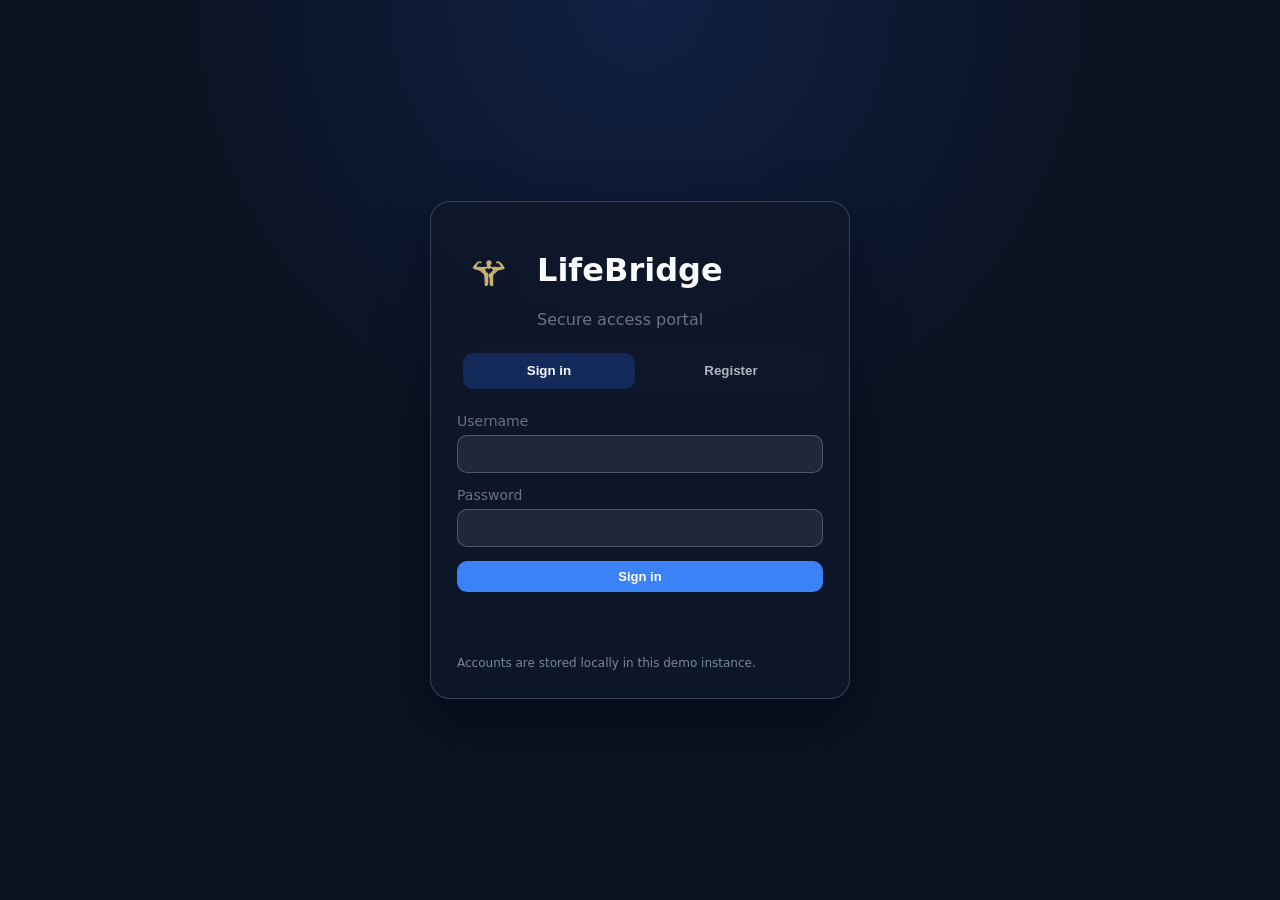
<file: templates/login.html>
<!doctype html>
<html lang="en">
  <head>
    <meta charset="UTF-8" />
    <meta name="viewport" content="width=device-width, initial-scale=1.0" />
    <title>LifeBridge Login</title>
    <link rel="stylesheet" href="/static/app.css" />
  </head>
  <body class="auth-page">
    <main class="auth-shell">
      <div class="auth-card">
        <div class="auth-brand">
          <img class="brand-logo" src="/static/assets/logo.png" alt="LifeBridge" />
          <div>
            <h1>LifeBridge</h1>
            <p class="subtitle">Secure access portal</p>
          </div>
        </div>
        <div class="auth-tabs">
          <button class="auth-tab is-active" type="button" data-target="loginForm">Sign in</button>
          <button class="auth-tab" type="button" data-target="registerForm">Register</button>
        </div>
        <form id="loginForm" class="auth-form">
          <label>
            Username
            <input type="text" name="username" required />
          </label>
          <label>
            Password
            <input type="password" name="password" required />
          </label>
          <button class="btn" type="submit">Sign in</button>
          <p id="loginStatus" class="muted"></p>
        </form>
        <form id="registerForm" class="auth-form is-hidden">
          <label>
            Username
            <input type="text" name="username" required />
          </label>
          <label>
            Password
            <input type="password" name="password" required />
          </label>
          <button class="btn" type="submit">Create account</button>
          <p id="registerStatus" class="muted"></p>
        </form>
        <p class="auth-foot">Accounts are stored locally in this demo instance.</p>
      </div>
    </main>
    <script src="/static/login.js"></script>
  </body>
</html>
</file>
<file: static/app.css>
:root {
  color-scheme: light;
  --bg: #f7f8fb;
  --card: #ffffff;
  --text: #111827;
  --muted: #6b7280;
  --primary: #3b82f6;
  --warning: #f59e0b;
  --danger: #ef4444;
  --success: #22c55e;
  --border: #e5e7eb;
  --shadow: 0 16px 30px rgba(15, 23, 42, 0.06);
}

* {
  box-sizing: border-box;
}

body {
  margin: 0;
  font-family: "Segoe UI", system-ui, -apple-system, sans-serif;
  background: var(--bg);
  color: var(--text);
}

.app-shell {
  min-height: 100vh;
  display: grid;
  grid-template-columns: 240px 1fr;
  background: var(--bg);
}

.sidebar {
  background: #0f172a;
  color: #e2e8f0;
  padding: 28px 20px;
  display: flex;
  flex-direction: column;
  gap: 28px;
}

.sidebar-brand {
  display: flex;
  align-items: center;
  gap: 12px;
}

.sidebar-brand .brand-logo {
  width: 52px;
  height: 52px;
  border-radius: 14px;
  border: none;
  background: transparent;
}

.brand-name {
  display: block;
  font-weight: 600;
}

.brand-sub {
  font-size: 12px;
  color: #94a3b8;
}

.sidebar-nav {
  display: grid;
  gap: 10px;
}

.nav-item {
  text-decoration: none;
  color: #cbd5f5;
  padding: 10px 12px;
  border-radius: 12px;
  font-size: 14px;
  background: rgba(15, 23, 42, 0.35);
}

.nav-item.is-active,
.nav-item:hover {
  background: rgba(59, 130, 246, 0.2);
  color: #f8fafc;
}

.app-main {
  display: flex;
  flex-direction: column;
  gap: 18px;
  padding: 28px 32px 12px;
}

.auth-page {
  min-height: 100vh;
  background: radial-gradient(circle at top, rgba(37, 99, 235, 0.18), transparent 45%),
    #0b1220;
  color: #f8fafc;
}

.auth-shell {
  min-height: 100vh;
  display: grid;
  place-items: center;
  padding: 24px;
}

.auth-card {
  width: min(420px, 92vw);
  background: rgba(15, 23, 42, 0.92);
  border: 1px solid rgba(148, 163, 184, 0.3);
  border-radius: 20px;
  padding: 28px 26px;
  box-shadow: 0 20px 50px rgba(2, 6, 23, 0.55);
  display: grid;
  gap: 18px;
}

.auth-brand {
  display: flex;
  align-items: center;
  gap: 16px;
}
.auth-brand .brand-logo {
  width: 64px;
  height: 64px;
  object-fit: contain;
  flex-shrink: 0;
}

.auth-brand .brand-logo {
  width: 64px;
  height: 64px;
  border-radius: 12px;
  object-fit: contain;
  flex-shrink: 0;
}

.auth-form {
  display: grid;
  gap: 14px;
}

.auth-form label {
  width: 100%;
}

.auth-tabs {
  display: grid;
  grid-template-columns: 1fr 1fr;
  gap: 10px;
  background: rgba(15, 23, 42, 0.6);
  border-radius: 12px;
  padding: 6px;
  width: 100%;
}

.auth-tab {
  width: 100%;
  background: transparent;
  border: none;
  color: rgba(248, 250, 252, 0.7);
  padding: 10px 12px;
  border-radius: 10px;
  font-weight: 600;
  cursor: pointer;
  text-align: center;
  line-height: 1.2;
  display: inline-flex;
  align-items: center;
  justify-content: center;
  min-height: 36px;
}

.auth-tab.is-active {
  background: rgba(37, 99, 235, 0.25);
  color: #f8fafc;
}

.auth-form.is-hidden {
  display: none;
}

.auth-form input {
  background: rgba(255, 255, 255, 0.08);
  border: 1px solid rgba(148, 163, 184, 0.4);
  color: #f8fafc;
  width: 100%;
}

.auth-form .btn {
  width: 100%;
}

.auth-foot {
  font-size: 12px;
  color: rgba(148, 163, 184, 0.8);
  margin: 0;
}


.app-header {
  display: flex;
  justify-content: space-between;
  align-items: center;
  background: #ffffff;
  border-radius: 18px;
  padding: 18px 22px;
  border: 1px solid var(--border);
  box-shadow: var(--shadow);
}

.app-header h1 {
  margin: 0 0 4px 0;
  font-size: 22px;
}

.subtitle {
  margin: 0;
  color: var(--muted);
}

.header-actions {
  display: flex;
  gap: 12px;
  align-items: center;
}


.simulate-group {
  display: inline-flex;
  align-items: center;
  gap: 6px;
  padding: 4px 6px;
  border-radius: 10px;
  border: 1px solid var(--border);
  background: #f8fafc;
}

.simulate-label {
  font-size: 12px;
  color: var(--muted);
  padding: 4px 6px;
  border-radius: 8px;
  background: #eef2ff;
}

.btn-compact {
  padding: 6px 8px;
  min-width: 32px;
  font-size: 14px;
  line-height: 1;
}

.simulate-fab {
  position: fixed;
  right: 24px;
  bottom: 24px;
  background: #ffffff;
  border: 1px solid var(--border);
  border-radius: 20px;
  padding: 12px 14px;
  box-shadow: 0 20px 40px rgba(15, 23, 42, 0.15);
  display: grid;
  gap: 10px;
  z-index: 40;
  min-width: 140px;
}

.simulate-fab-title {
  font-weight: 600;
  font-size: 13px;
  text-align: center;
  color: var(--text);
}

.simulate-fab-buttons {
  display: flex;
  gap: 10px;
  justify-content: center;
}

.simulate-fab-btn {
  width: 54px;
  height: 54px;
  border-radius: 50%;
  border: 1px solid var(--border);
  background: #f8fafc;
  display: grid;
  place-items: center;
  cursor: pointer;
}

.simulate-fab-btn img {
  width: 28px;
  height: 28px;
  object-fit: contain;
}

.grid {
  display: grid;
  grid-template-columns: repeat(auto-fit, minmax(320px, 1fr));
  gap: 20px;
}

.card {
  background: var(--card);
  border-radius: 16px;
  padding: 18px 20px;
  box-shadow: var(--shadow);
  border: 1px solid var(--border);
}

.card-header {
  display: flex;
  justify-content: space-between;
  align-items: center;
  margin-bottom: 16px;
}

.card-header h2 {
  margin: 0;
  font-size: 18px;
}

#activityCard .card-header h2 {
  font-size: 16px;
  font-weight: 400;
}

.status-body {
  display: grid;
  gap: 12px;
}

.status-row {
  display: flex;
  justify-content: space-between;
  font-size: 15px;
}

.badge {
  padding: 6px 12px;
  border-radius: 999px;
  font-size: 12px;
  font-weight: 600;
  background: #eef2ff;
  color: #1e293b;
}

.badge.success {
  background: rgba(16, 185, 129, 0.15);
  color: var(--success);
}

.badge.warning {
  background: rgba(245, 158, 11, 0.18);
  color: var(--warning);
}

.badge.danger {
  background: rgba(239, 68, 68, 0.18);
  color: var(--danger);
}

.badge.alert {
  background: rgba(239, 68, 68, 0.18);
  color: var(--danger);
}

.form-grid {
  display: grid;
  gap: 12px;
}

label {
  display: grid;
  gap: 6px;
  font-size: 14px;
  color: var(--muted);
}

input {
  padding: 10px 12px;
  border-radius: 10px;
  border: 1px solid var(--border);
  font-size: 14px;
}

.form-actions {
  display: flex;
  align-items: center;
  gap: 12px;
}

.btn {
  background: var(--primary);
  color: #fff;
  border: none;
  padding: 8px 14px;
  border-radius: 10px;
  cursor: pointer;
  font-weight: 600;
  font-size: 13px;
}

.btn:hover {
  filter: brightness(0.95);
}

.btn-outline {
  background: #ffffff;
  border: 1px solid var(--border);
  color: var(--text);
  text-decoration: none;
}

.list {
  display: grid;
  gap: 12px;
}

.alert-item {
  display: grid;
  gap: 6px;
  border: 1px solid var(--border);
  border-radius: 12px;
  padding: 12px;
  background: #f9fafb;
}

.alert-item.alert-resolved {
  opacity: 0.7;
}

.alert-item.resolved {
  opacity: 0.7;
}

.alert-item .alert-header {
  display: flex;
  justify-content: space-between;
  align-items: center;
  font-weight: 600;
}

.alert-item .alert-meta {
  color: var(--muted);
  font-size: 13px;
  display: flex;
  justify-content: space-between;
}

.alert-item button {
  justify-self: start;
}

.alert-action-btn {
  width: 40px;
  height: 40px;
  border-radius: 50%;
  border: 1px solid var(--border);
  background: #ffffff;
  display: grid;
  place-items: center;
  font-size: 18px;
  padding: 0;
}

.table-wrap {
  overflow-x: auto;
}

.table-wrap table {
  width: 100%;
  border-collapse: collapse;
  font-size: 14px;
}

.table-wrap th,
.table-wrap td {
  padding: 10px 8px;
  border-bottom: 1px solid var(--border);
}

.table-wrap th {
  text-align: left;
  color: var(--muted);
  font-weight: 600;
}

.footer {
  padding: 10px 32px 24px 272px;
  display: flex;
  justify-content: space-between;
  color: var(--muted);
  font-size: 12px;
}

.activity-strip {
  display: grid;
  grid-auto-flow: column;
  grid-auto-columns: 10px;
  gap: 6px;
  padding: 8px 4px 14px;
  align-items: center;
  min-height: 26px;
}

.activity-preview {
  display: grid;
  gap: 8px;
  padding: 6px 4px 10px;
}

.activity-preview-item {
  display: flex;
  justify-content: space-between;
  align-items: center;
  font-size: 13px;
  color: var(--text);
  background: #f8fafc;
  border: 1px solid var(--border);
  border-radius: 10px;
  padding: 8px 10px;
}

.activity-preview-label {
  display: inline-flex;
  align-items: center;
  gap: 8px;
  font-weight: 400;
  color: var(--text);
}

.activity-preview-label::before {
  content: "";
  width: 10px;
  height: 10px;
  border-radius: 50%;
  background: #cbd5f5;
  box-shadow: 0 0 0 2px #ffffff;
}

.activity-preview-label.is-walk::before {
  background: #93c5fd;
}

.activity-preview-label.is-fall::before {
  background: #f87171;
}

.activity-preview-meta {
  color: var(--muted);
  font-size: 12px;
}

.activity-expand-btn {
  width: 100%;
  margin: 2px 0 8px;
  padding: 0;
  border: none;
  background: transparent;
  display: flex;
  flex-direction: column;
  align-items: center;
  justify-content: center;
  gap: 0;
  cursor: pointer;
}

.activity-expand-icon {
  font-size: 16px;
}

.activity-collapsible {
  border: none;
}

.activity-summary {
  list-style: none;
  cursor: pointer;
  display: flex;
  justify-content: center;
  padding: 6px 0 10px;
  height: 0;
  padding: 0;
}

.activity-summary::-webkit-details-marker {
  display: none;
}

.activity-collapsible[open] > summary {
  margin-bottom: 12px;
}

.activity-dot {
  width: 10px;
  height: 10px;
  border-radius: 4px;
  background: #cbd5f5;
}

.activity-dot.walk {
  background: #93c5fd;
}

.activity-dot.fall {
  background: #f87171;
}

.muted {
  color: var(--muted);
}
</file>
